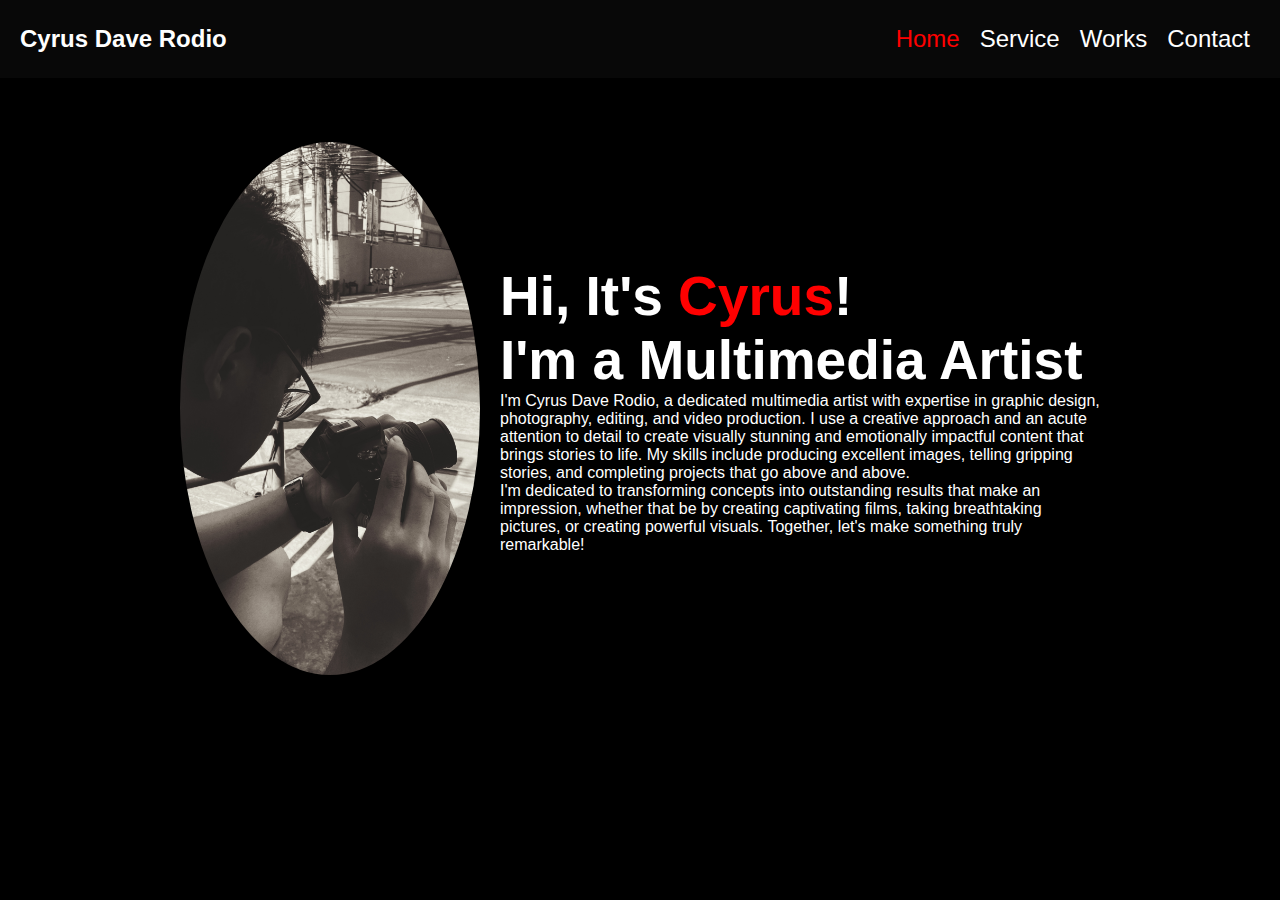
<file: index.html>
<!DOCTYPE html>
<html lang="en">
<head>
    <meta charset="UTF-8">
    <meta name="viewport" content="width=device-width, initial-scale=1.0">
    <link rel="stylesheet" type="text/css" href="style.css">
    <title>Cyrus Dave Rodio</title>
</head>
<body>
    <div class="container">
        <div class="item">
            <a href="index.html" class="link"><b>Cyrus Dave Rodio</b></a>
        </div>
        <div class="item">
            <div class="item-1"><span class="highlight">Home</span></div>
            <div class="item-1">
                <a href="service.html" class="link">Service</a>
            </div>
            <div class="item-1">
                <a href="works.html" class="link">Works</a>
            </div>
            <div class="item-1">
                <a href="contact.html" class="link">Contact</a>
            </div>
        </div>
    </div>

    <div class="container-2">
        <div class="item-2">
            <img src="my-picture.heic" alt="My Photo" class="me">
        </div>
        <div class="item-2">
            <div class="item-2-1">Hi, It's <span class="highlight">Cyrus</span>!</div>
            <div class="item-2-1">I'm a Multimedia Artist</div>
            <div class="item-2-2">
                I'm Cyrus Dave Rodio, a dedicated multimedia artist with expertise in graphic design, photography, editing, and video production. I use a creative approach and an acute attention to detail to create visually stunning and emotionally impactful content that brings stories to life. My skills include producing excellent images, telling gripping stories, and completing projects that go above and above. <br>
                I'm dedicated to transforming concepts into outstanding results that make an impression, whether that be by creating captivating films, taking breathtaking pictures, or creating powerful visuals. Together, let's make something truly remarkable!
            </div>
        </div>
    </div>
</body>
</html>
</file>
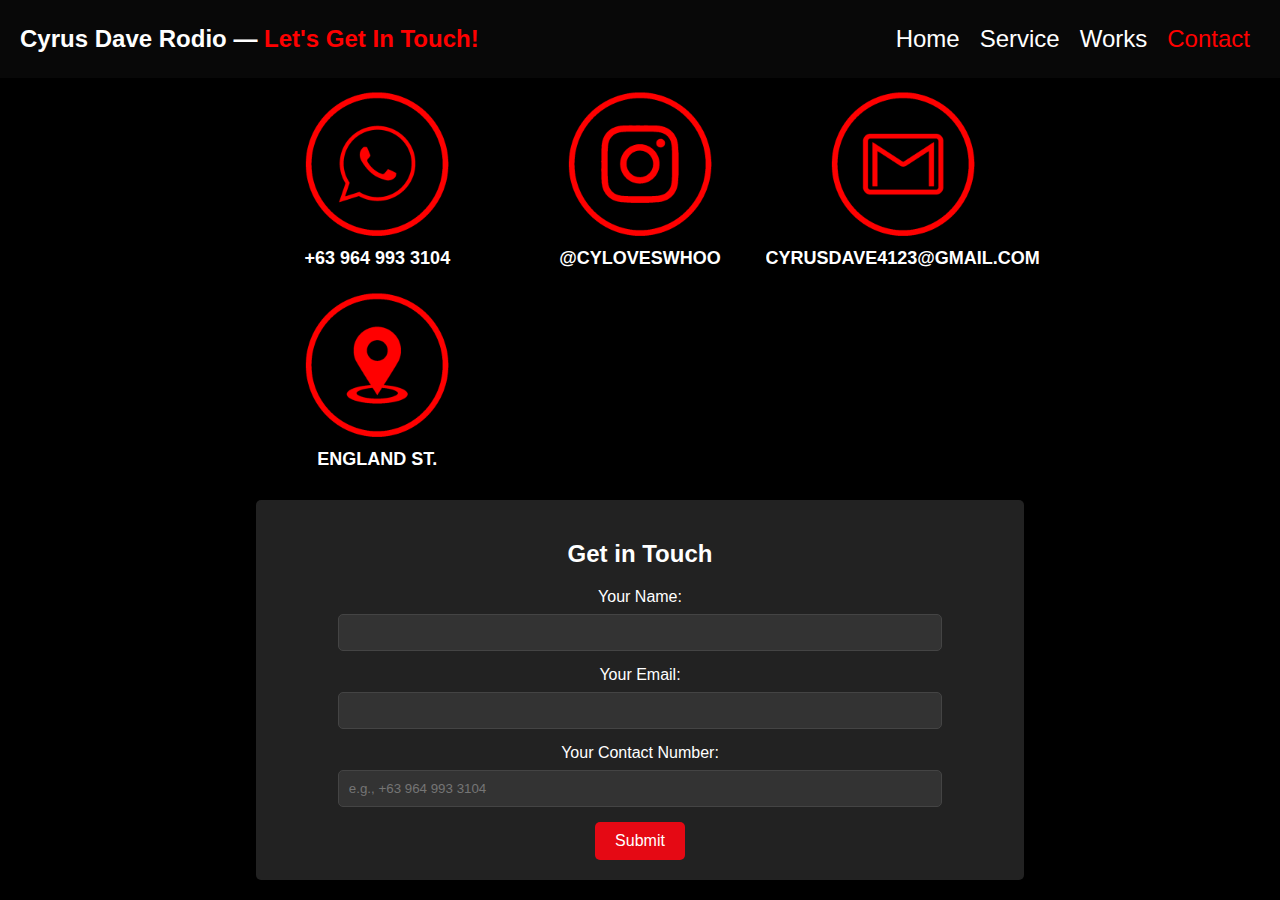
<file: contact.html>
<!DOCTYPE html>
<html lang="en">
<head>
    <meta charset="UTF-8">
    <meta name="viewport" content="width=device-width, initial-scale=1.0">
    <link rel="stylesheet" type="text/css" href="style.css">
    <title>Cyrus Dave Rodio: Contact</title>
</head>
<body>
    <div class="container">
        <div class="item">
            <a href="index.html" class="link"><b>Cyrus Dave Rodio — <span class="highlight">Let's Get In Touch!</span></b></a>
        </div>
        <div class="item">
            <div class="item-1">
                <a href="index.html" class="link">Home</a>
            </div>
            <div class="item-1">
                <a href="service.html" class="link">Service</a>
            </div>
            <div class="item-1">
                <a href="works.html" class="link">Works</a>
            </div>
            <div class="item-1">
                <a href="contact.html" class="link"><span class="highlight">Contact</span></a>
            </div>
        </div>
    </div>

    <div class="contact">
        <div class="contact-grid">
            <div class="contact-item">
                <a href="tel:+639649933104">
                    <img src="contact/call.PNG" alt="call">
                </a>
                <div class="contact-title">
                    <p>+63 964 993 3104</p>
                </div>
            </div>
            <div class="contact-item">
                <a href="https://www.instagram.com/cyloveswhoo/" target="_blank">
                    <img src="contact/insta.PNG" alt="instagram">
                </a>
                <div class="contact-title">
                    <p>@cyloveswhoo</p>
                </div>
            </div>
            <div class="contact-item">
                <a href="mailto:cyrusdave4123@gmail.com">
                    <img src="contact/email.PNG" alt="email">
                </a>
                <div class="contact-title">
                    <p>cyrusdave4123@gmail.com</p>
                </div>
            </div>
            <div class="contact-item">
                <a href="https://maps.app.goo.gl/LZdC5vNrg98mezuB9" target="_blank">
                    <img src="contact/studio.PNG" alt="studio">
                </a>
                <div class="contact-title">
                    <p>England St.</p>
                </div>
            </div>
        </div>

        <div class="contact-form">
            <h2>Get in Touch</h2>
            <form action="#" method="POST">
                <label for="name">Your Name:</label>
                <input type="text" id="name" name="name" required>

                <label for="email">Your Email:</label>
                <input type="email" id="email" name="email" required><br>

                <!-- New contact number field -->
                <label for="phone">Your Contact Number:</label>
                <input type="tel" id="phone" name="phone" placeholder="e.g., +63 964 993 3104" required><br>

                <button type="submit" class="submit-btn">Submit</button>
            </form>
        </div>
    </div>
</body>
</html>

<style>
    /* Additional CSS for the form */
    .contact-form {
        margin-top: 30px;
        text-align: center;
        background-color: #222;
        padding: 20px;
        border-radius: 5px;
    }

    .contact-form h2 {
        color: white;
        font-size: 24px;
        margin-bottom: 20px;
    }

    .contact-form label {
        display: block;
        color: white;
        margin-bottom: 8px;
    }

    .contact-form input {
        width: 80%;
        padding: 10px;
        margin-bottom: 15px;
        background-color: #333;
        color: white;
        border: 1px solid #444;
        border-radius: 5px;
    }

    .contact-form button {
        padding: 10px 20px;
        background-color: #e50914;
        border: none;
        border-radius: 5px;
        color: white;
        font-size: 16px;
        cursor: pointer;
    }

    .contact-form button:hover {
        background-color: #b40711;
    }
</style>
</file>
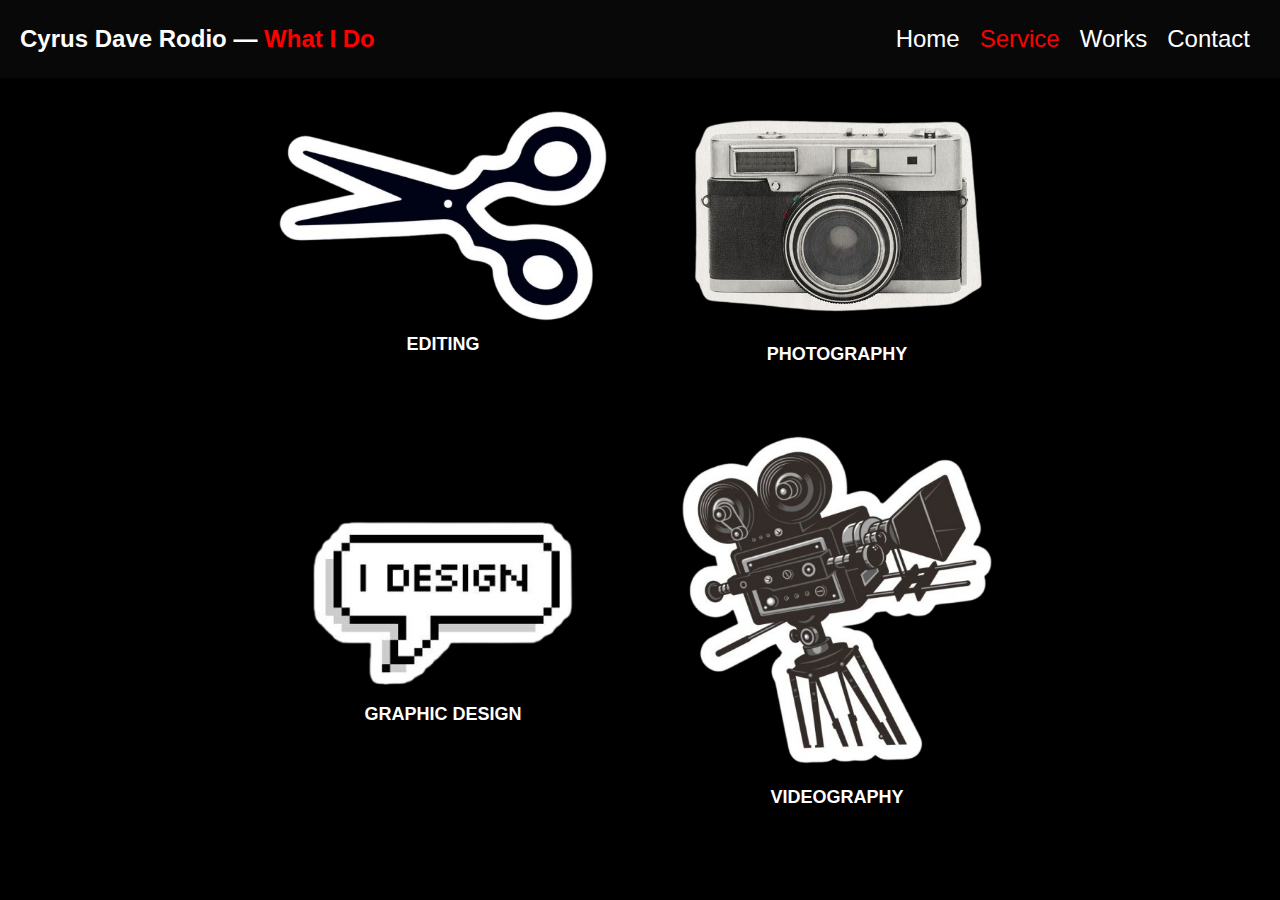
<file: service.html>
<!DOCTYPE html>
<html lang="en">
<head>
    <meta charset="UTF-8">
    <meta name="viewport" content="width=device-width, initial-scale=1.0">
    <link rel="stylesheet" type="text/css" href="style.css">
    <title>Cyrus Dave Rodio: Service</title>
</head>
<body>
    <div class="container">
        <div class="item">
            <a href="index.html" class="link"><b>Cyrus Dave Rodio — <span class="highlight">What I Do</b></span></a>
        </div>
        <div class="item">
            <div class="item-1">
                <a href="index.html" class="link">Home</a>
            </div>
            <div class="item-1">
                <a href="service.html" class="link"><span class="highlight">Service</span></a>
            </div>
            <div class="item-1">
                <a href="works.html" class="link">Works</a>
            </div>
            <div class="item-1">
                <a href="contact.html" class="link">Contact</a>
            </div>
        </div>
    </div>

    <div class="service">
        <div class="service-grid">
            <div class="service-item">
                <img src="service/editing.png" alt="Editing">
                <div class="overlay">
                    <p>From cinematic films to dynamic social media content, my editing style adapts to fit the unique vision of each project. Let's work together to craft videos that inspire, engage, and leave a lasting impact.</p>
                </div>
                <div class="service-title">
                    <p>Editing</p>
                </div>
            </div>
            <div class="service-item">
                <img src="service/photography.png" alt="Photography">
                <div class="overlay">
                    <p>From dynamic portraits to captivating event coverage and product photography, my work blends technical expertise with artistic vision to deliver results that exceed expectations.
                    </p>
                </div>
                <div class="service-title">
                    <p>Photography</p>
                </div>
            </div>
            <div class="service-item">
                <img src="service/graphic-design.png" alt="Graphic Design">
                <div class="overlay">
                    <p>
                        Graphic Designer with a passion for crafting visually striking designs that communicate ideas and elevate brands. With expertise in typography, branding, digital art, and layout design, I create clean, modern visuals that leave a lasting impression. Whether it's logo design, promotional materials, or digital assets.
                    </p>
                </div>
                <div class="service-title">
                    <p>Graphic Design</p>
                </div>
            </div>
            <div class="service-item">
                <img src="service/videography.png" alt="Videography">
                <div class="overlay">
                    <p>
                        Videographer with a passion for capturing dynamic visuals that tell compelling stories. Whether it's cinematic event coverage, music videos, short films, or promotional content, I specialize in bringing ideas to life through high quality videography. My approach focuses on perfecting every shot, creating smooth transitions, and crafting a visual experience that resonates with the audience.
                    </p>
                </div>
                <div class="service-title">
                    <p>Videography</p>
                </div>
            </div>
        </div>
    </div>
</body>
</html>
</file>
<file: style.css>
body {
    color: white;
    font-family: "Arial";
    margin: 0;
    background-color: black;
}

.link {
    text-decoration: none;
    color: white;
}
.container {
    background-color: #080808;
    display: flex;
    justify-content: space-between;
    align-items: center;
    padding: 20px;
    font-size: x-large;
}

.container .item {
    display: flex;
}

.container .item .item-1 {
    padding: 5px 10px;
    text-align: center;
    cursor: pointer;
}

.container-2 {
    display: flex;
    padding: 5%;
    padding-left: 10%;
    padding-right: 10%;
    justify-content: center;
    align-items: center;
    gap: 20px;
}

.container-2 .item-2 {
    display: flex;
    flex-direction: column;
    align-items: flex-start; 
    justify-content: left;  
    text-align: left;
    max-width: 600px;
}

.me {
    width: 300px;
    height: auto;
    object-fit: cover;
    border-radius: 50%;
}

.highlight {
    color: red;
}

.container-2 .item-2 .item-2-1 {
    font-size: 55px;
    font-weight: bold;
}

.container-2 .item-2 .item-2-2 {
    
}

.portfolio {
    text-align: center;
    padding: 10px 20%;
    background-color: black;
    color: white;
}

.portfolio h2 {
    font-size: 30px;  /* Adjusted for better visibility */
    margin-bottom: 30px;
}

.portfolio-grid {
    display: grid;
    grid-template-columns: repeat(auto-fit, minmax(300px, 1fr));
    gap: 20px;  
    justify-items: center; 
    align-items: center; 
}

.portfolio-item {
    position: relative;
    overflow: hidden;
    display: flex;
    justify-content: center;
    align-items: center;
    background-color: #222; /* Fallback for images */
}

.portfolio-item img {
    width: 100%; 
    height: auto; 
    display: block; 
    transition: transform 0.3s ease; 
}

.portfolio-item:hover img {
    transform: scale(1.1); 
}

.portfolio-item .overlay {
    position: absolute;
    top: 0;
    left: 0;
    width: 100%;
    height: 100%;
    background-color: rgba(0, 0, 0, 0.7); 
    display: flex;
    justify-content: center;
    align-items: center;
    opacity: 0; 
    transition: opacity 0.3s ease;
}

.portfolio-item .overlay p {
    color: white;
    font-size: 10px;
    font-weight: bold;
    margin: 0;
    text-align: center;
}

.portfolio-item:hover .overlay {
    opacity: 1; /* Make overlay visible on hover */
}

.portfolio-item:hover {
    transform: scale(1.05);
    box-shadow: 0 10px 20px rgba(0, 0, 0, 0.5);
}

/* Style for the modal (expanded image view) */
.modal {
    display: none; /* Hidden by default */
    position: fixed;
    z-index: 1; /* Sit on top */
    left: 0;
    top: 0;
    width: 100%;
    height: 100%;
    background-color: rgba(0, 0, 0, 0.8); /* Black background with opacity */
    align-items: center;
    justify-content: center;
    text-align: center;
}

.expanded-img {
    max-width: 90%;
    max-height: 90%;
    margin: 10px;
}

.close-btn {
    position: absolute;
    top: 20px;
    right: 25px;
    color: white;
    font-size: 40px;
    font-weight: bold;
    background: none;
    border: none;
    cursor: pointer;
}

.close-btn:hover {
    color: #f1f1f1;
}

.service {
    text-align: center;
    padding: 10px 20%;
    background-color: black;
    color: white;
}

.service h2 {
    font-size: 30px;  /* Adjusted for better visibility */
    margin-bottom: 30px;
}

.service-grid {
    display: grid;
    grid-template-columns: repeat(2, 1fr); /* Ensures a 2x2 grid layout */
    gap: 20px; /* Space between grid items */
    justify-items: center;
    align-items: center; 
}

.service-item {
    position: relative;
    overflow: hidden;
    text-align: center;
    padding: 10px;
    box-shadow: 0 4px 8px rgba(0, 0, 0, 0.5);
    transition: transform 0.3s ease, box-shadow 0.3s ease;
}

.service-item:hover {
    transform: scale(1.05);
    box-shadow: 0 8px 16px rgba(0, 0, 0, 0.6);
}

.service-item img {
    width: 100%;
    height: auto;
    display: block;
    transition: transition 0.3s ease;
}

.service-item:hover img {
    transform: scale(1.1);
}

.service-item .overlay {
    position: absolute;
    top: 0;
    left: 0;
    width: 100%;
    height: 100%;
    background-color: rgba(0, 0, 0, 0.7); /* Semi-transparent black */
    display: flex;
    justify-content: center;
    align-items: center;
    opacity: 0; /* Hidden by default */
    transition: opacity 0.3s ease;
}

.service-item:hover .overlay {
    opacity: 1; /* Show overlay on hover */
}

.service-item .overlay p {
    color: white;
    font-size: 18px; /* Default font size */
    font-weight: bold;
    text-align: center;
    margin: 0;
    text-transform: uppercase;
    transition: font-size 0.3s ease; /* Smooth size transition */
}

.service-item:hover .overlay p {
    font-size: 16px; /* Slightly smaller on hover */
}


.service-title {
    margin-top: 10px;
}

.service-title p {
    font-size: 18px;
    font-weight: bold;
    text-transform: uppercase;
    margin-top: 10px;
}

.contact {
    text-align: center;
    padding: 10px 20%;
    background-color: black;
    color: white;
}

.contact h2 {
    font-size: 30px;  /* Adjusted for better visibility */
    margin-bottom: 30px;
}

.contact-grid {
    display: grid;
    grid-template-columns: repeat(auto-fit, minmax(200px, 1fr));
    gap: 20px;  
    justify-items: center; 
    align-items: center; 
}

.contact-item {
    position: relative;
    overflow: hidden;
    display: flex;
    flex-direction: column;
    justify-content: center;
    align-items: center;
}

.contact-item img {
    width: 150px;
    height: auto;
    display: block;
}

.contact-title {
    margin-top: 10px;
}

.contact-title p {
    font-size: 18px;
    font-weight: bold;
    text-transform: uppercase;
    margin: 0;
}

a[href^="tel:"] {
    color: inherit; /* Ensures the link inherits the text color */
    text-decoration: none; /* Removes the underline */
}
</file>
